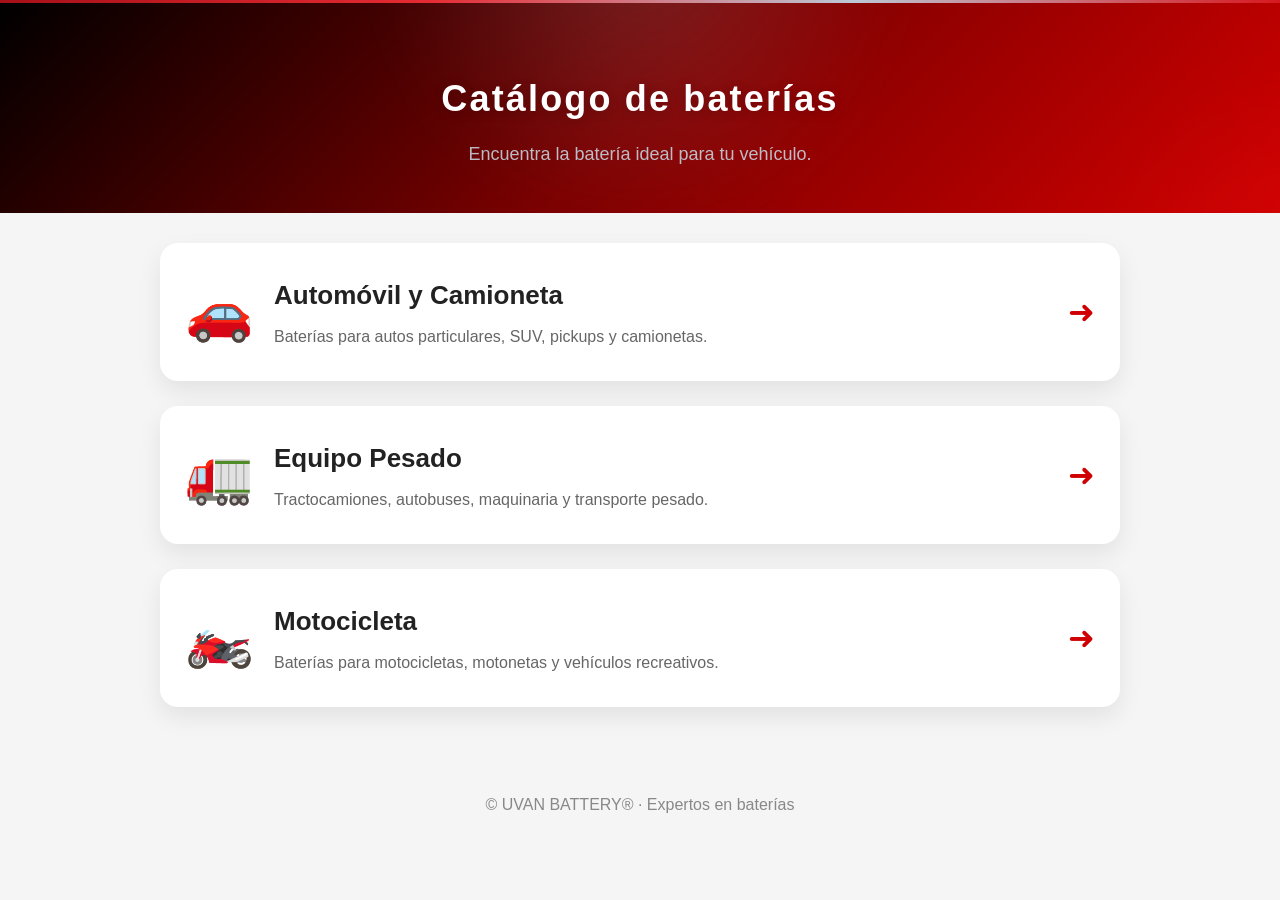
<file: catalogo.html>
<!DOCTYPE html>
<html lang="es">
<head>
    <meta charset="UTF-8">
    <meta name="viewport" content="width=device-width, initial-scale=1.0">
    <title>Catálogo | UVAN BATTERY</title>

    <link rel="stylesheet" href="styles.css">

    <style>
        body{
            margin:0;
            font-family:Arial,Helvetica,sans-serif;
            background:#f5f5f5;
            color:#222;
        }

        .hero{
            background:linear-gradient(135deg,#000,#7b0000,#d10000);
            color:#fff;
            padding:70px 25px 45px;
            text-align:center;
        }

        .hero h1{
            margin:0;
            font-size:36px;
        }

        .hero p{
            margin-top:12px;
            opacity:.9;
            font-size:18px;
        }

        .contenedor{
            max-width:1000px;
            margin:auto;
            padding:30px 20px;
        }

        .categoria{
            background:#fff;
            border-radius:18px;
            margin-bottom:25px;
            padding:25px;
            text-decoration:none;
            color:#222;
            display:flex;
            align-items:center;
            justify-content:space-between;
            box-shadow:0 10px 25px rgba(0,0,0,.08);
            transition:.25s;
        }

        .categoria:hover{
            transform:translateY(-5px);
        }

        .icono{
            font-size:55px;
            margin-right:20px;
        }

        .info{
            flex:1;
        }

        .info h2{
            margin:0;
            font-size:26px;
        }

        .info p{
            margin-top:8px;
            color:#666;
        }

        .flecha{
            font-size:32px;
            color:#d10000;
        }

        footer{
            text-align:center;
            padding:30px;
            color:#888;
        }
    </style>

</head>

<body>

<section class="hero">

<h1>Catálogo de baterías</h1>

<p>Encuentra la batería ideal para tu vehículo.</p>

</section>

<div class="contenedor">

<a href="automovil.html" class="categoria">

<div class="icono">🚗</div>

<div class="info">

<h2>Automóvil y Camioneta</h2>

<p>Baterías para autos particulares, SUV, pickups y camionetas.</p>

</div>

<div class="flecha">➜</div>

</a>

<a href="equipo-pesado.html" class="categoria">

<div class="icono">🚛</div>

<div class="info">

<h2>Equipo Pesado</h2>

<p>Tractocamiones, autobuses, maquinaria y transporte pesado.</p>

</div>

<div class="flecha">➜</div>

</a>

<a href="motocicleta.html" class="categoria">

<div class="icono">🏍️</div>

<div class="info">

<h2>Motocicleta</h2>

<p>Baterías para motocicletas, motonetas y vehículos recreativos.</p>

</div>

<div class="flecha">➜</div>

</a>

</div>

<footer>

© UVAN BATTERY® · Expertos en baterías

</footer>

</body>
</html>
</file>
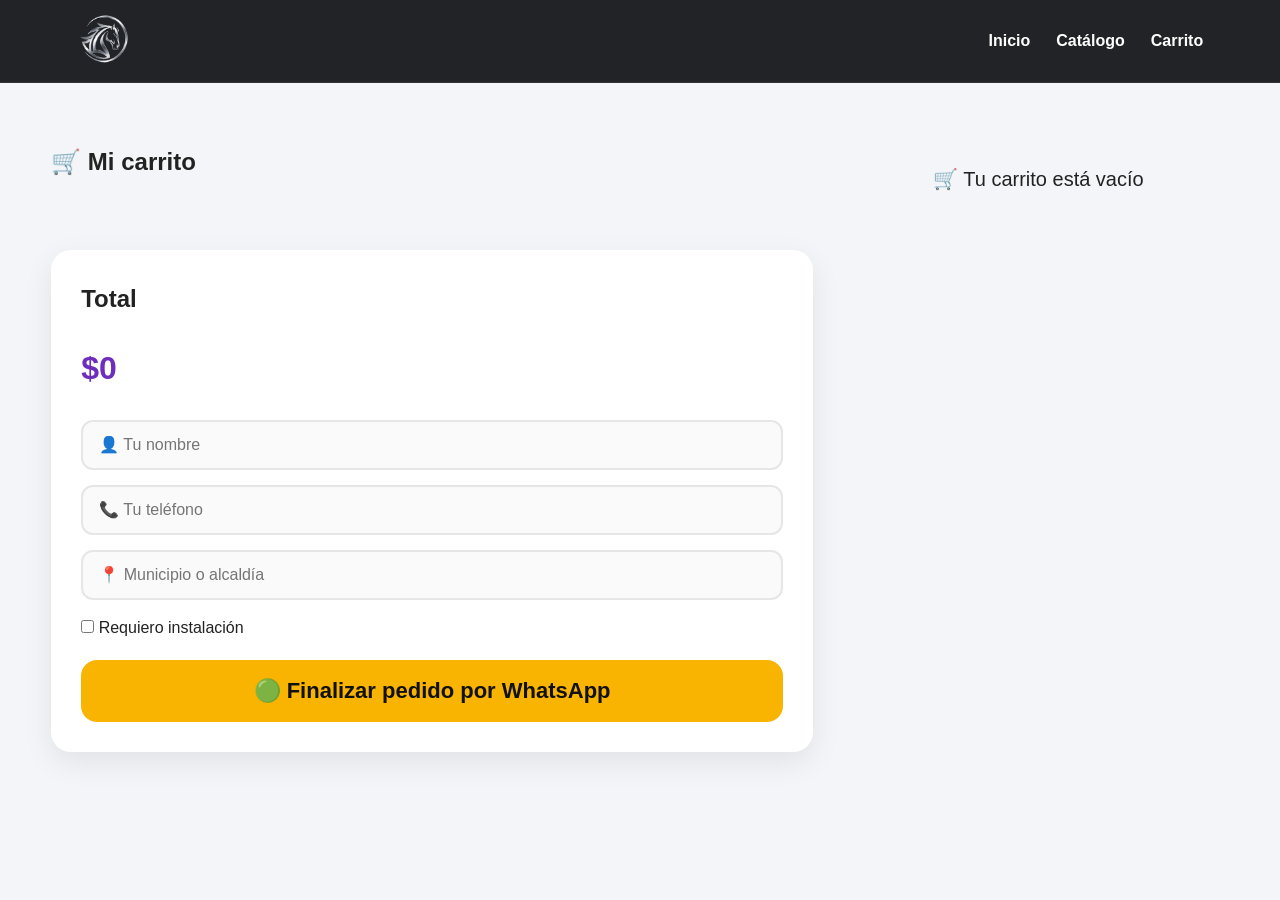
<file: tienda/carrito.html>
<!DOCTYPE html>
<html lang="es">
<head>

<meta charset="UTF-8">
<meta name="viewport" content="width=device-width, initial-scale=1.0">

<title>Carrito | UVAN BATTERY</title>

<link rel="stylesheet" href="css/style.css">

</head>

<body>

<header class="header">

<a href="index.html" class="logo">
<img src="img/logo.png" alt="UVAN BATTERY">
</a>

<nav>
<a href="index.html">Inicio</a>
<a href="catalogo.html">Catálogo</a>
<a href="carrito.html">Carrito</a>
</nav>

</header>

<section class="contenedor-carrito">

<h1>🛒 Mi carrito</h1>

<div id="listaCarrito"></div>

<div class="resumen">

<h2>Total</h2>

<h3 id="total">$0</h3>

<div class="datos-cliente">

<input
type="text"
id="nombreCliente"
placeholder="👤 Tu nombre">

<input
type="tel"
id="telefonoCliente"
placeholder="📞 Tu teléfono">

<input
type="text"
id="municipioCliente"
placeholder="📍 Municipio o alcaldía">

<label>
<input
type="checkbox"
id="instalacion">
Requiero instalación
</label>

</div>

<button class="comprar" id="finalizarCompra">
🟢 Finalizar pedido por WhatsApp
</button>

</div>

</section>

<script src="js/productos.js"></script>
<script src="js/carritoVista.js"></script>

</body>
</html>
</file>
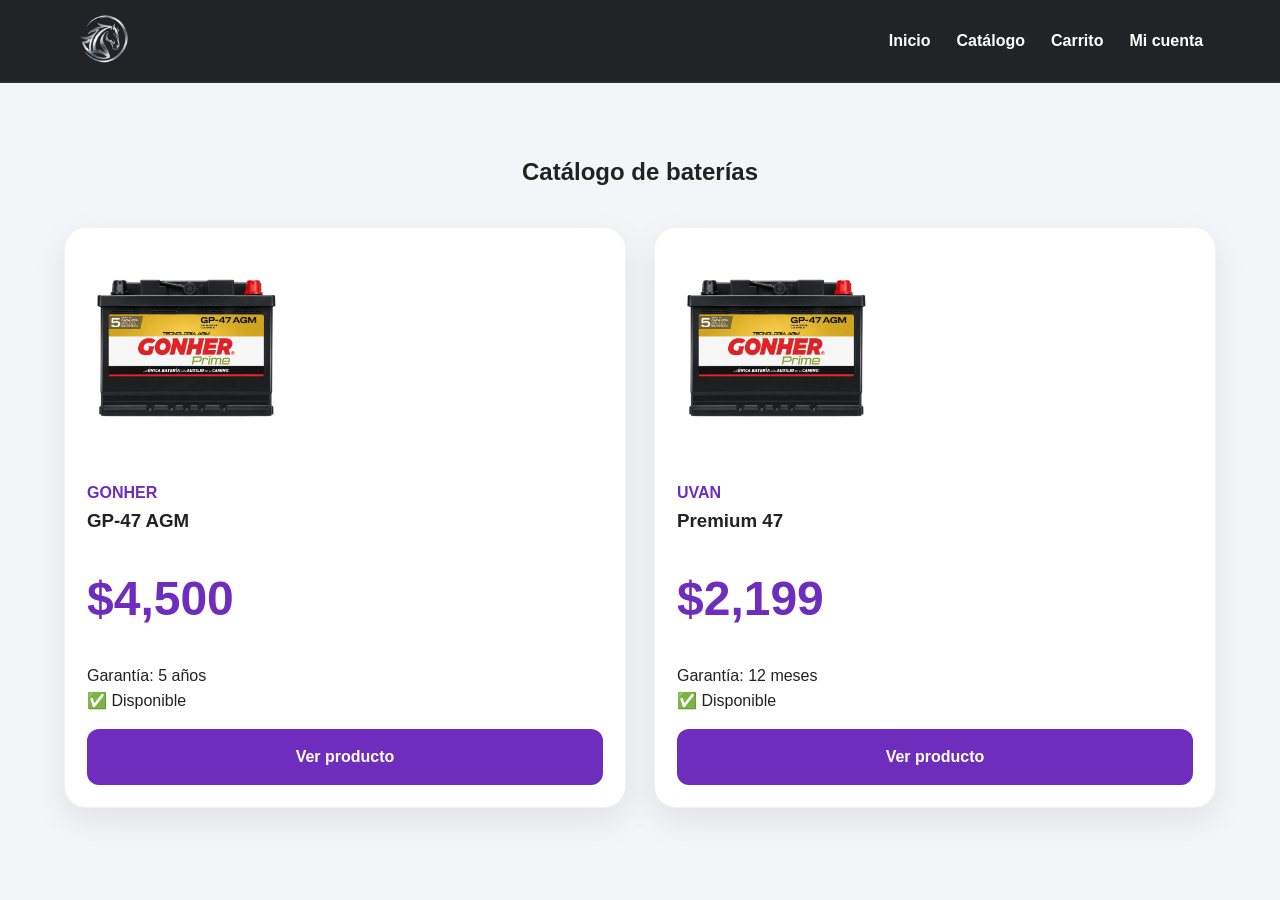
<file: tienda/catalogo.html>
<!DOCTYPE html>
<html lang="es">

<head>
    <meta charset="UTF-8">
    <meta name="viewport" content="width=device-width, initial-scale=1.0">
    <title>Catálogo | UVAN BATTERY</title>

    <link rel="stylesheet" href="css/style.css">
</head>

<body>

<header class="header">

    <div class="logo">
        <img src="img/logo.png" alt="UVAN BATTERY">
    </div>

    <nav>
        <a href="index.html">Inicio</a>
        <a href="catalogo.html">Catálogo</a>
        <a href="carrito.html">Carrito</a>
        <a href="login.html">Mi cuenta</a>
    </nav>

</header>

<section class="destacados">

    <h2>Catálogo de baterías</h2>

    <div class="productos">

    </div>

</section>

<script src="js/productos.js"></script>
<script src="js/catalogo.js"></script>

</body>

</html>
</file>
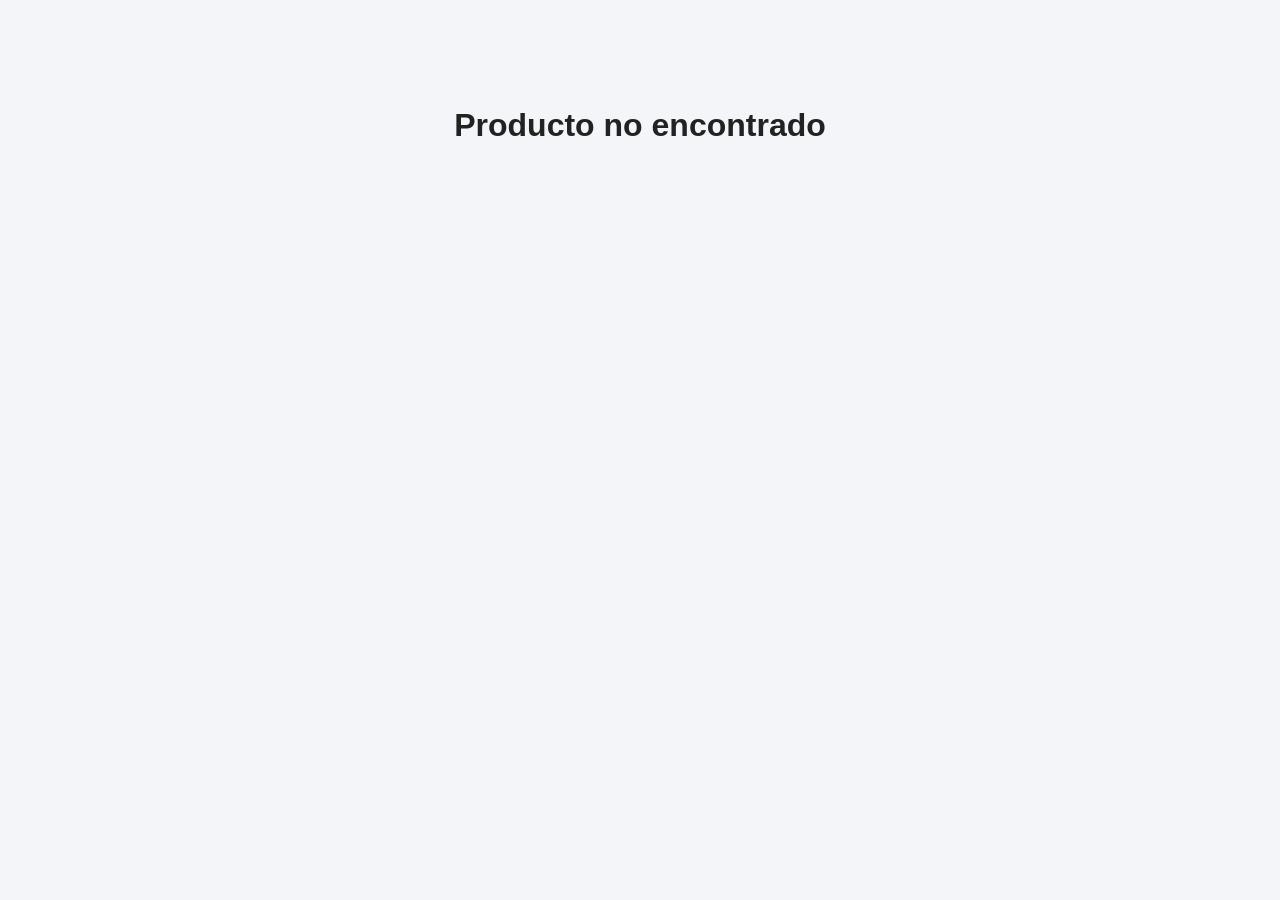
<file: tienda/producto.html>
<!DOCTYPE html>
<html lang="es">
<head>

<meta charset="UTF-8">
<meta name="viewport" content="width=device-width, initial-scale=1.0">

<title>Producto | UVAN BATTERY</title>

<link rel="stylesheet" href="css/style.css">

</head>
<body>

<header class="header">

<a href="index.html" class="logo">
<img src="img/logo.png" alt="UVAN BATTERY">
</a>

<nav>
<a href="index.html">Inicio</a>
<a href="catalogo.html">Catálogo</a>
<a href="carrito.html">Carrito</a>
</nav>

</header>

<main class="detalle-producto">

<div class="galeria">

<div class="imagen-principal">
<img id="imagenProducto" src="" alt="Producto">
</div>

<div class="miniaturas">
<img id="mini1" src="" class="mini activa">
<img id="mini2" src="" class="mini">
<img id="mini3" src="" class="mini">
</div>

</div>

<div class="info-producto">

<span class="marca" id="marcaProducto"></span>

<h1 id="modeloProducto"></h1>

<div class="estrellas">
⭐⭐⭐⭐⭐
<span>(4.9)</span>
</div>

<h2 class="precio" id="precioProducto"></h2>

<div class="badges">
<span>🚚 Envío Gratis</span>
<span>🛠 Instalación Disponible</span>
<span id="garantiaProducto"></span>
</div>

<p class="descripcion" id="descripcionProducto"></p>

<div class="cantidad">

<button>-</button>

<input type="number" value="1" min="1">

<button>+</button>

</div>

<button class="comprar">
Comprar ahora
</button>

<button class="carrito">
Agregar al carrito
</button>

</div>

</main>

<section class="especificaciones">

<h2>Especificaciones</h2>

<ul id="listaEspecificaciones">
</ul>

</section>

<section class="relacionados">

<h2>También te puede interesar</h2>

<div class="productos" id="productosRelacionados">

</div>

</section>

<footer>

<h3>UVAN BATTERY</h3>

<p>Expertos en baterías</p>

</footer>

<script src="js/productos.js"></script>
<script src="js/carrito.js"></script>
<script src="js/producto.js"></script>

</body>
</html>
</file>
<file: styles.css>
/* ==========================================================
   🔋 UVAN BATTERY — NOVIEMBRE — UVAN CORPORATIVO
   Rojo UVAN / Grafito / Plata
   ========================================================== */

:root{
    --bg:#253142;
    --bg2:#2c3a4d;
    --card:rgba(20,22,26,.88);
    --card-solid:#344255;
    --text:#f5f5f5;
    --muted:#c5cfda;

    --primary:#e00000;
    --primary2:#ff3030;

    --orange:#d71920;
    --orange2:#e52b33;
    --amber:#ee555c;
    --gold:#b61923;

    --success:#22c55e;
    --warning:#ff9f1c;
    --danger:#ef4444;

    --border:rgba(255,255,255,.08);
    --border-orange:rgba(215,25,32,.28);

    --radius:22px;

    --shadow:0 12px 35px rgba(0,0,0,.45);
    --orange-glow:0 0 25px rgba(215,25,32,.20);
    --red-glow:0 0 25px rgba(215,25,32,.18);
}

*{
    margin:0;
    padding:0;
    box-sizing:border-box;
    -webkit-tap-highlight-color:transparent;
}

html{scroll-behavior:smooth;}

body{
    font-family:Inter,Arial,sans-serif;
    color:var(--text);
    line-height:1.6;
    background:
        radial-gradient(circle at 15% -5%,rgba(215,25,32,.13),transparent 28%),
        radial-gradient(circle at 90% 5%,rgba(215,25,32,.10),transparent 25%),
        radial-gradient(circle at 50% 100%,rgba(215,25,32,.045),transparent 35%),
        linear-gradient(180deg,#253142 0%,#2c3a4d 45%,#253142 100%);
    min-height:100vh;
    overflow-x:hidden;
    text-rendering:optimizeLegibility;
}

a{text-decoration:none;color:inherit;}

body::before{
    content:"";
    position:fixed;
    top:0;
    left:0;
    width:100%;
    height:3px;
    background:linear-gradient(90deg,transparent 0%,var(--orange) 20%,var(--amber) 50%,var(--orange) 80%,transparent 100%);
    box-shadow:0 0 12px rgba(215,25,32,.75);
    z-index:9999;
}

body::after{
    content:"";
    position:fixed;
    inset:0;
    pointer-events:none;
    opacity:.035;
    background-image:radial-gradient(rgba(255,255,255,.8) .5px,transparent .5px);
    background-size:7px 7px;
    z-index:-1;
}

.hero{
    position:relative;
    overflow:hidden;
    text-align:center;
    padding:90px 20px 45px;
}

.hero::before{
    content:"";
    position:absolute;
    width:520px;
    height:520px;
    top:-300px;
    left:50%;
    transform:translateX(-50%);
    background:radial-gradient(circle,rgba(215,25,32,.22),rgba(215,25,32,.07) 35%,transparent 70%);
    filter:blur(30px);
    pointer-events:none;
    animation:heroGlow 6s ease-in-out infinite;
}

.hero::after{
    content:"";
    position:absolute;
    width:360px;
    height:360px;
    right:-180px;
    top:80px;
    background:radial-gradient(circle,rgba(215,25,32,.16),transparent 70%);
    filter:blur(35px);
    pointer-events:none;
}

.logo{
    width:140px;
    position:relative;
    z-index:2;
    filter:drop-shadow(0 8px 20px rgba(0,0,0,.55));
}

.hero h1{
    font-size:2.2rem;
    margin-top:10px;
    letter-spacing:.5px;
    position:relative;
    z-index:2;
    text-shadow:0 3px 20px rgba(0,0,0,.7);
}

.hero p{
    color:var(--muted);
    position:relative;
    z-index:2;
}

.promo,
.buscador{
    max-width:760px;
    margin:28px auto;
    padding:28px;
    border-radius:var(--radius);
    position:relative;
    overflow:hidden;
    background:linear-gradient(145deg,rgba(52,66,85,.94),rgba(40,53,71,.90));
    border:1px solid var(--border);
    box-shadow:var(--shadow);
    backdrop-filter:blur(18px);
    -webkit-backdrop-filter:blur(18px);
}

.promo::before,
.buscador::before{
    content:"";
    position:absolute;
    top:0;
    left:0;
    width:100%;
    height:3px;
    background:linear-gradient(90deg,transparent,var(--orange),var(--amber),var(--orange),transparent);
    box-shadow:0 0 14px rgba(215,25,32,.35);
}

.promo::after,
.buscador::after{
    content:"";
    position:absolute;
    width:220px;
    height:220px;
    top:-150px;
    right:-100px;
    background:radial-gradient(circle,rgba(215,25,32,.11),transparent 70%);
    pointer-events:none;
}

.btn{
    display:inline-block;
    margin-top:16px;
    padding:15px 24px;
    border:none;
    border-radius:16px;
    color:#fff;
    font-weight:800;
    letter-spacing:.2px;
    background:linear-gradient(135deg,var(--orange2),var(--orange));
    box-shadow:0 8px 25px rgba(215,25,32,.25),inset 0 1px rgba(255,255,255,.25);
    transition:transform .2s ease,box-shadow .2s ease,filter .2s ease;
    cursor:pointer;
    position:relative;
    overflow:hidden;
}

.btn::before{
    content:"";
    position:absolute;
    top:0;
    left:-120%;
    width:70%;
    height:100%;
    background:linear-gradient(90deg,transparent,rgba(255,255,255,.28),transparent);
    transform:skewX(-20deg);
    transition:left .6s ease;
}

.btn:hover::before{left:140%;}

.btn:hover{
    transform:translateY(-3px);
    box-shadow:0 12px 30px rgba(215,25,32,.34),0 0 20px rgba(215,25,32,.12);
}

.btn:active{transform:scale(.98);}

.titulo{
    text-align:center;
    margin:40px 0 25px;
    color:#fff;
    position:relative;
    text-shadow:0 2px 15px rgba(0,0,0,.5);
}

.titulo::after{
    content:"";
    display:block;
    width:70px;
    height:3px;
    margin:10px auto 0;
    border-radius:999px;
    background:linear-gradient(90deg,var(--orange),var(--amber),var(--orange));
    box-shadow:0 0 12px rgba(215,25,32,.45);
    animation:linePulse 3s ease-in-out infinite;
}

select,
button{
    width:100%;
    height:58px;
    border-radius:16px;
    font-size:16px;
}

select{
    margin-bottom:16px;
    border:1px solid rgba(255,255,255,.09);
    padding:0 18px;
    background:linear-gradient(180deg,#394b62,#2c3b50);
    color:#f5f5f5;
    transition:border-color .2s ease,box-shadow .2s ease,background .2s ease;
}

select:focus{
    outline:none;
    border-color:var(--orange);
    box-shadow:0 0 0 4px rgba(215,25,32,.08),0 0 18px rgba(215,25,32,.08);
}

#resultado{
    margin-top:24px;
    padding-top:20px;
    border-top:1px solid rgba(255,255,255,.08);
}

#resultado h1{
    font-size:62px;
    color:var(--orange2);
    text-shadow:0 0 20px rgba(215,25,32,.22);
}

.card{
    display:block;
    margin:18px;
    padding:24px;
    border-radius:24px;
    position:relative;
    overflow:hidden;
    background:linear-gradient(145deg,rgba(52,66,85,.94),rgba(43,57,76,.92));
    border:1px solid rgba(255,255,255,.075);
    box-shadow:0 8px 28px rgba(0,0,0,.35);
    transition:transform .25s ease,box-shadow .25s ease,border-color .25s ease;
    content-visibility:auto;
    contain-intrinsic-size:280px;
}

.card::before{
    content:"";
    position:absolute;
    top:0;
    left:0;
    width:100%;
    height:3px;
    background:linear-gradient(90deg,var(--orange),var(--amber),transparent 80%);
    opacity:.8;
}

.card::after{
    content:"";
    position:absolute;
    width:150px;
    height:150px;
    top:-90px;
    right:-60px;
    background:radial-gradient(circle,rgba(215,25,32,.10),transparent 70%);
    pointer-events:none;
}

.card:hover{
    transform:translateY(-5px);
    border-color:rgba(215,25,32,.28);
    box-shadow:0 15px 38px rgba(0,0,0,.50),0 0 25px rgba(215,25,32,.07);
}

.estado{
    margin:12px 0;
    padding:14px 16px;
    border-radius:16px;
    background:rgba(255,255,255,.035);
    border:1px solid rgba(255,255,255,.07);
    color:var(--text);
}

.estado-box{
    display:flex;
    gap:12px;
    align-items:flex-start;
}

.estado-dot{
    width:11px;
    height:11px;
    border-radius:50%;
    margin-top:6px;
    flex-shrink:0;
    box-shadow:0 0 10px currentColor;
}

.open .estado-dot{
    background:var(--success);
    color:var(--success);
}

.closed .estado-dot{
    background:var(--danger);
    color:var(--danger);
}

.closing-soon .estado-dot,
.opening-soon .estado-dot{
    background:var(--warning);
    color:var(--warning);
}

.float{
    position:fixed;
    right:20px;
    bottom:20px;
    background:#25D366;
    color:#fff;
    padding:16px 22px;
    border-radius:999px;
    font-weight:700;
    box-shadow:0 10px 25px rgba(0,0,0,.45),0 0 18px rgba(37,211,102,.12);
    z-index:999;
    transition:transform .2s ease,box-shadow .2s ease;
}

.float:hover{
    transform:translateY(-4px);
    box-shadow:0 14px 30px rgba(0,0,0,.55),0 0 20px rgba(37,211,102,.18);
}

.popup{
    position:fixed;
    left:20px;
    bottom:95px;
    max-width:330px;
    padding:16px;
    border-radius:20px;
    background:linear-gradient(145deg,rgba(52,66,85,.97),rgba(40,53,71,.97));
    color:#fff;
    border:1px solid rgba(215,25,32,.18);
    box-shadow:0 15px 40px rgba(0,0,0,.55),0 0 20px rgba(215,25,32,.07);
    backdrop-filter:blur(18px);
    transform:translateY(150%);
    transition:transform .35s ease;
    z-index:999;
}

.popup.show{transform:translateY(0);}

.footer{
    background:linear-gradient(180deg,#253142,#1e2938);
    color:#fff;
    text-align:center;
    padding:50px 20px 30px;
    position:relative;
    border-top:1px solid rgba(255,255,255,.05);
}

.footer::before{
    content:"";
    position:absolute;
    top:0;
    left:0;
    width:100%;
    height:3px;
    background:linear-gradient(90deg,transparent,var(--orange),var(--amber),var(--orange),transparent);
    box-shadow:0 0 15px rgba(215,25,32,.35);
}

.footer-logo{
    width:90px;
    margin-bottom:15px;
    filter:drop-shadow(0 5px 15px rgba(0,0,0,.5));
}

.footer h3{
    font-size:1.8rem;
    margin-bottom:8px;
}

.footer p{color:#c5cfda;}

.footer-links{
    display:flex;
    justify-content:center;
    flex-wrap:wrap;
    gap:18px;
    margin:30px 0;
}

.footer-links a{
    color:#fff;
    font-weight:bold;
    transition:.3s;
}

.footer-links a:hover{
    color:var(--orange2);
    text-shadow:0 0 12px rgba(215,25,32,.3);
}

.footer-social{
    display:flex;
    justify-content:center;
    gap:18px;
    margin:25px 0;
}

.footer-social a{
    width:50px;
    height:50px;
    border-radius:50%;
    background:#34465d;
    border:1px solid rgba(255,255,255,.07);
    display:flex;
    align-items:center;
    justify-content:center;
    color:#fff;
    font-size:22px;
    transition:.3s;
}

.footer-social a:hover{
    background:var(--orange);
    color:#fff;
    transform:translateY(-5px);
    box-shadow:0 8px 20px rgba(215,25,32,.25);
}

.social-section{
    padding:60px 20px;
    text-align:center;
    background:
        radial-gradient(circle at 50% 0%,rgba(215,25,32,.08),transparent 35%),
        #2a384b;
    color:#fff;
    position:relative;
}

.social-section::before{
    content:"";
    position:absolute;
    top:0;
    left:0;
    width:100%;
    height:3px;
    background:linear-gradient(90deg,transparent,var(--orange),var(--amber),var(--orange),transparent);
}

.social-section h2{
    font-size:2rem;
    margin-bottom:10px;
}

.social-section p{
    color:#c5cfda;
    margin-bottom:35px;
}

.social-links{
    display:flex;
    justify-content:center;
    gap:20px;
    flex-wrap:wrap;
}

.social-links a{
    display:flex;
    align-items:center;
    justify-content:center;
    gap:10px;
    color:#fff;
    padding:15px 25px;
    border-radius:14px;
    font-weight:bold;
    border:1px solid rgba(255,255,255,.08);
    transition:.3s;
    box-shadow:0 8px 20px rgba(0,0,0,.25);
}

.facebook{
    background:linear-gradient(135deg,#1877F2,#145dcc);
}

.instagram{
    background:linear-gradient(45deg,#833AB4,#FD1D1D,#FCAF45);
}

.tiktok{
    background:#050505;
    border:1px solid #333 !important;
}

.social-links a:hover{
    transform:translateY(-5px);
    box-shadow:0 12px 28px rgba(0,0,0,.45);
}

.social-links i{font-size:22px;}

.footer-horario{
    margin:25px 0;
    color:#c5cfda;
    line-height:1.8;
}

.copyright{
    margin-top:25px;
    font-size:.9rem;
    color:#bac6d4;
}

.mapa-section{
    padding:50px 20px;
    position:relative;
    background:radial-gradient(circle at 50% 50%,rgba(215,25,32,.035),transparent 45%);
}

.mapa-section::before{
    content:"";
    display:block;
    width:90px;
    height:3px;
    margin:0 auto 20px;
    border-radius:999px;
    background:linear-gradient(90deg,var(--orange),var(--amber),var(--orange));
    box-shadow:0 0 12px rgba(215,25,32,.4);
}

.mapa-texto{
    text-align:center;
    color:#c5cfda;
    margin-bottom:20px;
}

#map{
    width:100%;
    height:500px;
    border-radius:20px;
    overflow:hidden;
    box-shadow:0 20px 50px rgba(0,0,0,.50),0 0 0 1px rgba(215,25,32,.08);
    border:1px solid rgba(255,255,255,.08);
}

.btn-tienda,
.btn-sucursales{
    background:linear-gradient(135deg,var(--amber),var(--orange));
    color:#fff;
    padding:12px 20px;
    border-radius:12px;
    font-weight:800;
    text-decoration:none;
    transition:.3s;
    position:relative;
    overflow:hidden;
    box-shadow:0 6px 18px rgba(215,25,32,.18);
}

.btn-tienda:hover,
.btn-sucursales:hover{
    transform:translateY(-2px);
    box-shadow:0 10px 25px rgba(215,25,32,.28);
}

.patrio{position:relative;}

.patrio::after{
    content:"";
    display:block;
    width:100%;
    height:3px;
    margin-top:10px;
    border-radius:999px;
    background:linear-gradient(90deg,transparent,var(--orange),var(--amber),var(--orange),transparent);
    box-shadow:0 0 10px rgba(215,25,32,.3);
}

@keyframes heroGlow{
    0%,100%{
        opacity:.7;
        transform:translateX(-50%) scale(1);
    }
    50%{
        opacity:1;
        transform:translateX(-50%) scale(1.08);
    }
}

@keyframes linePulse{
    0%,100%{
        opacity:.65;
        box-shadow:0 0 8px rgba(215,25,32,.25);
    }
    50%{
        opacity:1;
        box-shadow:0 0 15px rgba(215,25,32,.55);
    }
}

body.dark{
    --card:rgba(20,22,26,.92);
    --text:#f5f5f5;
    --muted:#c5cfda;
    background:
        radial-gradient(circle at 15% 0%,rgba(215,25,32,.13),transparent 28%),
        radial-gradient(circle at 85% 0%,rgba(215,25,32,.10),transparent 28%),
        #253142;
}

body.dark .promo,
body.dark .buscador,
body.dark .card,
body.dark .popup,
body.dark .estado{
    background:linear-gradient(145deg,rgba(52,66,85,.95),rgba(40,53,71,.94));
    color:var(--text);
    border-color:rgba(255,255,255,.08);
}

body.dark select{
    background:#2c3b50;
    color:#fff;
    border-color:rgba(255,255,255,.09);
}

body.dark #resultado{
    border-color:rgba(255,255,255,.08);
}

@media (max-width:768px){
    #map{height:380px;}
}

@media(max-width:700px){
    .hero{padding:82px 16px 35px;}
    .logo{width:120px;}
    .hero h1{font-size:1.9rem;}
    .card{margin:12px;padding:20px;}
    .buscador{margin:20px 12px;padding:20px;}
    .promo{margin:20px 12px;padding:20px;}
    .popup{left:10px;right:10px;max-width:none;}
    #resultado h1{font-size:48px;}
    .social-links{gap:12px;}
    .social-links a{width:100%;justify-content:center;}
    .float{right:14px;bottom:14px;padding:14px 18px;}
}

@media(prefers-reduced-motion:reduce){
    *,
    *::before,
    *::after{
        animation-duration:.01ms !important;
        animation-iteration-count:1 !important;
        transition-duration:.01ms !important;
        scroll-behavior:auto !important;
    }
}

/* ==========================================================
   FIN — UVAN BATTERY 
   NOVIEMBRE — UVAN CORPORATIVO
   ========================================================== */

/* Acabados corporativos y compatibilidad con menu.css */
body, body.dark {
  background: radial-gradient(ellipse at 50% 0%,rgba(207,218,231,.12),transparent 45%),
              linear-gradient(160deg,#29384c 0%,#34465c 50%,#253142 100%);
}
body::after { display:none; }
body::before { background:linear-gradient(90deg,#a61018,#e52b33,#bcc8d6,#d71920);box-shadow:none;pointer-events:none; }
.hero::before { background:radial-gradient(circle,rgba(207,218,231,.14),transparent 70%);animation:none; }
.hero h1 { letter-spacing:.06em;text-shadow:0 2px 12px rgba(0,0,0,.18); }
.promo h2 { font-size:clamp(1.12rem,3.8vw,1.55rem);line-height:1.4;text-wrap:balance; }
.promo p { margin-top:12px;color:#e1e7ee; }
.btn, .btn-tienda, .btn-sucursales { background:linear-gradient(135deg,#dc2029,#aa1019);color:#fff; }
.titulo { text-shadow:none;line-height:1.35; }
.titulo::after { animation:none; }
.card, .promo, .buscador { border-color:rgba(223,231,240,.18); }
.card::before { background:linear-gradient(90deg,#d71920,#b9c5d4,transparent); }
.estado { background:rgba(255,255,255,.06); }
select { color-scheme:dark; }
select:disabled { opacity:.65;cursor:not-allowed; }
select option { background:#2c3b50;color:#fff; }
.btn:focus-visible, a:focus-visible, button:focus-visible, select:focus-visible {
  outline:3px solid #f1f5f9;outline-offset:4px;
}
.topbar { background:#253142;border-bottom:1px solid rgba(223,231,240,.18);color:#fff; }
.topbar h2 { color:#fff; }
#sidebar { background:linear-gradient(180deg,#2d3b50,#202c3c);color:#fff; }
#sidebar .menu-header { background:transparent;border-bottom:1px solid rgba(223,231,240,.15); }
#sidebar .menu-header h2, #sidebar .menu-links a { color:#f5f5f5; }
#sidebar .menu-header p, #sidebar .menu-footer { color:#c5cfda; }
#sidebar .menu-links a:hover { background:rgba(215,25,32,.2);color:#fff; }
#sidebar .menu-whatsapp { background:#166534;color:#fff; }
.topbar .menu-btn { color:#fff;background:transparent; }
.float { background:#166534;color:#fff; }
.footer-horario { color:#c5cfda; }
#resultado h1 { overflow-wrap:anywhere; }
.logo, .footer-logo, .menu-logo { height:auto;object-fit:contain; }
#map { color:#172334; }
#map button { width:auto;height:auto; }
@media(max-width:700px) {
  .promo h2 { font-size:1.12rem; }
  .hero h1 { letter-spacing:.03em; }
}
</file>
<file: tienda/css/style.css>
/* UVAN BATTERY STORE v2 - Base Premium */

:root{
 --primary:#6f2dbd;
 --primary-dark:#4b1d82;
 --secondary:#f5b301;
 --dark:#101114;
 --light:#fff;
 --bg:#f4f5f8;
 --radius:20px;
 --shadow:0 16px 40px rgba(0,0,0,.12);
}

*{margin:0;padding:0;box-sizing:border-box}
html{scroll-behavior:smooth}
body{
 font-family:Arial,Helvetica,sans-serif;
 background:var(--bg);
 color:#222;
 line-height:1.6;
}
img{max-width:100%;display:block}
a{text-decoration:none;color:inherit}
button{cursor:pointer;border:none;transition:.25s}

.header{
 position:sticky;top:0;z-index:1000;
 display:flex;justify-content:space-between;align-items:center;
 padding:14px 6%;
 background:rgba(16,17,20,.92);
 backdrop-filter:blur(14px);
 border-bottom:1px solid rgba(255,255,255,.08);
}
.logo img{height:54px}
nav{display:flex;gap:26px;align-items:center}
nav a{color:#fff;font-weight:600}
nav a:hover{color:var(--secondary)}

.slider{
 position:relative;
 height:72vh;
 min-height:520px;
 overflow:hidden;
 border-radius:0 0 30px 30px;
 box-shadow:0 20px 60px rgba(0,0,0,.28);
}
.slide{
 position:absolute;inset:0;
 display:flex;align-items:center;
 opacity:0;
 transition:opacity .8s;
 background-size:cover;
 background-position:center;
}
.slide::before{
 content:"";
 position:absolute;inset:0;
 background:linear-gradient(90deg,rgba(0,0,0,.72),rgba(0,0,0,.35));
}
.slide.activo{opacity:1}
.slide:nth-child(1){background-image:url("../img/banner1.jpg")}
.slide:nth-child(2){background-image:url("../img/banner2.jpg")}
.slide:nth-child(3){background-image:url("../img/banner3.jpg")}
.slide:nth-child(4){background-image:url("../img/banner4.jpg")}

.contenido{
 position:relative;
 z-index:2;
 width:min(620px,90%);
 margin-left:8%;
 color:#fff;
}
.contenido h1{
 font-size:3.6rem;
 line-height:1.05;
 margin-bottom:18px;
}
.contenido p{
 font-size:1.2rem;
 margin-bottom:30px;
 color:#f0f0f0;
}
.btn-slider{
 display:inline-block;
 background:var(--secondary);
 color:#111;
 padding:16px 34px;
 border-radius:14px;
 font-weight:700;
}
.btn-slider:hover{
 transform:translateY(-3px);
 box-shadow:0 12px 30px rgba(245,179,1,.4);
}

.indicadores{
 position:absolute;
 bottom:22px;
 width:100%;
 display:flex;
 justify-content:center;
 gap:12px;
}
.dot{
 width:12px;height:12px;
 border-radius:50%;
 background:#fff;
 opacity:.35;
}
.dot.activo{
 opacity:1;
 background:var(--secondary);
 transform:scale(1.2);
}

.buscador{
 width:min(1200px,92%);
 margin:-45px auto 50px;
 background:#fff;
 border-radius:24px;
 padding:34px;
 box-shadow:var(--shadow);
 position:relative;
 z-index:20;
}
.buscador h2{text-align:center;margin-bottom:24px}
.busqueda{
 display:grid;
 grid-template-columns:repeat(5,1fr);
 gap:15px;
}
.busqueda select,.busqueda button{
 padding:15px;
 border-radius:12px;
 border:1px solid #ddd;
}
.busqueda button{
 background:var(--primary);
 color:#fff;
}

.destacados{padding:70px 5%}
.destacados h2{text-align:center;margin-bottom:36px}

.productos{
 display:grid;
 grid-template-columns:repeat(auto-fit,minmax(280px,1fr));
 gap:28px;
}
.producto{
 background:#fff;
 border-radius:22px;
 overflow:hidden;
 border:1px solid rgba(0,0,0,.05);
 box-shadow:0 12px 35px rgba(0,0,0,.08);
 transition:.3s;
}
.producto:hover{
 transform:translateY(-8px);
 box-shadow:0 24px 50px rgba(0,0,0,.14);
}
.producto img{
 height:230px;
 object-fit:contain;
 padding:20px;
}
.info{padding:22px}
.marca{color:var(--primary);font-weight:700}
.precio{
 font-size:1.7rem;
 color:var(--primary);
 font-weight:700;
 margin:10px 0;
}
.producto button{
 width:100%;
 padding:15px;
 border-radius:12px;
 background:var(--primary);
 color:#fff;
}

footer{
 margin-top:70px;
 background:#101114;
 color:#fff;
 text-align:center;
 padding:60px 20px;
}

@media(max-width:900px){
 .header{flex-direction:column;gap:14px}
 nav{flex-wrap:wrap;justify-content:center;gap:16px}
 .slider{height:45vh;min-height:340px;border-radius:0}
 .contenido{margin:0 auto;text-align:center}
 .contenido h1{font-size:2.2rem}
 .contenido p{font-size:1rem}
 .buscador{margin:25px auto;padding:24px}
 .busqueda{grid-template-columns:1fr}
}
/*========================================
DETALLE DEL PRODUCTO
========================================*/

.detalle-producto{
    width:min(1300px,92%);
    margin:60px auto;
    display:grid;
    grid-template-columns:1fr 1fr;
    gap:60px;
    align-items:flex-start;
}

.galeria{
    position:sticky;
    top:100px;
}

.imagen-principal{
    background:#fff;
    border-radius:22px;
    padding:40px;
    box-shadow:0 15px 40px rgba(0,0,0,.08);
    margin-bottom:20px;
}

.imagen-principal img{
    width:100%;
    height:420px;
    object-fit:contain;
    transition:.35s;
}

.imagen-principal img:hover{
    transform:scale(1.05);
}

.miniaturas{
    display:flex;
    gap:15px;
}

.mini{
    width:90px;
    height:90px;
    background:#fff;
    border-radius:14px;
    padding:10px;
    object-fit:contain;
    cursor:pointer;
    border:2px solid transparent;
    transition:.3s;
    box-shadow:0 5px 15px rgba(0,0,0,.08);
}

.mini:hover,
.mini.activa{
    border-color:var(--primary);
}

.info-producto{
    background:#fff;
    border-radius:22px;
    padding:40px;
    box-shadow:0 15px 40px rgba(0,0,0,.08);
}

.info-producto h1{
    font-size:2.6rem;
    margin:10px 0;
}

.estrellas{
    color:#f5b301;
    font-size:1.1rem;
    margin-bottom:15px;
}

.precio{
    font-size:3rem;
    font-weight:700;
    color:var(--primary);
    margin:25px 0;
}

.badges{
    display:flex;
    flex-wrap:wrap;
    gap:12px;
    margin-bottom:25px;
}

.badges span{
    background:#f4f4f4;
    padding:10px 16px;
    border-radius:30px;
    font-weight:600;
}

.descripcion{
    color:#555;
    margin-bottom:30px;
}

.cantidad{
    display:flex;
    align-items:center;
    gap:15px;
    margin-bottom:25px;
}

.cantidad button{
    width:45px;
    height:45px;
    border-radius:12px;
    background:var(--primary);
    color:#fff;
    font-size:1.2rem;
}

.cantidad input{
    width:70px;
    height:45px;
    text-align:center;
    border:1px solid #ddd;
    border-radius:12px;
    font-size:1rem;
}

.comprar,
.carrito{
    width:100%;
    padding:18px;
    border-radius:14px;
    font-size:1rem;
    font-weight:700;
    margin-top:15px;
}

.comprar{
    background:var(--secondary);
    color:#111;
}

.carrito{
    background:var(--primary);
    color:#fff;
}

.comprar:hover,
.carrito:hover{
    transform:translateY(-3px);
}

.especificaciones,
.relacionados{
    width:min(1300px,92%);
    margin:60px auto;
}

.especificaciones{
    background:#fff;
    padding:40px;
    border-radius:22px;
    box-shadow:0 15px 40px rgba(0,0,0,.08);
}

.especificaciones h2,
.relacionados h2{
    margin-bottom:25px;
}

.especificaciones ul{
    padding-left:20px;
}

.especificaciones li{
    margin-bottom:12px;
}

@media(max-width:900px){

.detalle-producto{

grid-template-columns:1fr;

gap:30px;

}

.galeria{

position:static;

}

.imagen-principal img{

height:280px;

}

.info-producto{

padding:25px;

}

.info-producto h1{

font-size:2rem;

}

.precio{

font-size:2.3rem;

}

.badges{

flex-direction:column;

}

}
.btn-producto{
    display:block;
    width:100%;
    margin-top:15px;
    padding:15px;
    text-align:center;
    background:var(--primary);
    color:#fff;
    font-weight:700;
    border-radius:12px;
    transition:.3s;
}

.btn-producto:hover{
    background:var(--primary-dark);
    transform:translateY(-2px);
}
/*==========================
CARRITO
==========================*/

.contenedor-carrito{

width:min(1200px,92%);

margin:60px auto;

display:grid;

grid-template-columns:2fr 1fr;

gap:35px;

}

.item-carrito{

background:#fff;

padding:25px;

border-radius:20px;

display:flex;

align-items:center;

justify-content:space-between;

margin-bottom:20px;

box-shadow:0 10px 30px rgba(0,0,0,.08);

}

.item-carrito img{

width:120px;

height:120px;

object-fit:contain;

}

.acciones{

display:flex;

align-items:center;

gap:15px;

}

.acciones button{

width:42px;

height:42px;

border-radius:10px;

background:var(--primary);

color:#fff;

font-size:18px;

}

.resumen{

background:#fff;

padding:30px;

border-radius:20px;

box-shadow:0 10px 30px rgba(0,0,0,.08);

height:max-content;

position:sticky;

top:100px;

}

.resumen h3{

font-size:2rem;

color:var(--primary);

margin:25px 0;

}

.carrito-vacio{

background:#fff;

padding:60px;

border-radius:20px;

text-align:center;

box-shadow:0 10px 30px rgba(0,0,0,.08);

}

@media(max-width:900px){

.contenedor-carrito{

grid-template-columns:1fr;

}

.item-carrito{

flex-direction:column;

text-align:center;

gap:20px;

}

.resumen{

position:static;

}

}
.producto-carrito{
display:flex;
gap:20px;
background:#fff;
padding:20px;
border-radius:16px;
margin-bottom:20px;
align-items:center;
box-shadow:0 8px 20px rgba(0,0,0,.08);
}

.img-carrito{
width:120px;
height:120px;
object-fit:contain;
}

.info-carrito{
flex:1;
}

.controles{
    display:flex;
    justify-content:center;
    align-items:center;
    gap:18px;
    margin:20px 0;
}

.controles span{
    min-width:30px;
    text-align:center;
    font-size:22px;
    font-weight:700;
}

.controles button{
    width:48px;
    height:48px;
    border:none;
    border-radius:12px;
    background:#6b2dbd;
    color:#fff;
    font-size:26px;
    font-weight:bold;
    cursor:pointer;
    transition:.25s;
}

.controles button:hover{
    transform:scale(1.08);
}

.eliminar{
background:#e53935;
color:#fff;
border:none;
padding:10px 18px;
border-radius:10px;
cursor:pointer;
margin-top:10px;
}

@media(max-width:768px){

.producto-carrito{
flex-direction:column;
text-align:center;
}

.img-carrito{
width:150px;
height:150px;
}

}
.datos-cliente{
    display:flex;
    flex-direction:column;
    gap:15px;
    margin-top:25px;
}

.datos-cliente input[type="text"],
.datos-cliente input[type="tel"]{
    width:100%;
    padding:14px 16px;
    border:2px solid #e6e6e6;
    border-radius:12px;
    font-size:16px;
    background:#fafafa;
    transition:.25s;
    box-sizing:border-box;
}

.datos-cliente input:focus{
    outline:none;
    border-color:#6b2dbd;
    background:#fff;
    box-shadow:0 0 0 4px rgba(107,45,189,.12);
}

.instalacion{
    display:flex;
    align-items:center;
    gap:10px;
    font-size:16px;
    font-weight:600;
}

.instalacion input{
    width:20px;
    height:20px;
}

#finalizarCompra{
    width:100%;
    margin-top:20px;
    padding:18px;
    border:none;
    border-radius:16px;
    background:#f8b400;
    color:#111;
    font-size:22px;
    font-weight:700;
    cursor:pointer;
    transition:.25s;
}

#finalizarCompra:hover{
    transform:translateY(-2px);
}
.btn-tienda,
.btn-sucursales{

background:#f7b500;
color:#111;

padding:12px 20px;

border-radius:12px;

font-weight:700;

text-decoration:none;

transition:.3s;

}

.btn-tienda:hover,
.btn-sucursales:hover{

transform:translateY(-2px);

}
.slider{

position:relative;

height:75vh;

min-height:500px;

border-radius:25px;

overflow:hidden;

margin:30px;

background:#111;

}

.slide{

display:none;

height:100%;

background-size:cover;

background-position:center;

position:relative;

}

.slide::before{

content:"";

position:absolute;

inset:0;

background:linear-gradient(to right,
rgba(0,0,0,.75),
rgba(0,0,0,.35));

}

.slide.activo{

display:flex;

align-items:center;

}

.slide:nth-child(1){

background-image:url("../img/banner1.jpg");

}

.slide:nth-child(2){

background-image:url("../img/banner2.jpg");

}

.slide:nth-child(3){

background-image:url("../img/banner3.jpg");

}

.slide:nth-child(4){

background-image:url("../img/banner4.jpg");

}

.contenido{

position:relative;

z-index:2;

color:#fff;

max-width:650px;

padding:60px;

}

.badge{

display:inline-block;

padding:8px 18px;

background:#FFD400;

color:#111;

font-weight:bold;

border-radius:50px;

margin-bottom:20px;

}

.contenido h1{

font-size:3.3rem;

margin-bottom:20px;

line-height:1.1;

}

.contenido p{

font-size:1.2rem;

opacity:.95;

margin-bottom:35px;

}

.acciones{

display:flex;

gap:15px;

flex-wrap:wrap;

}

.btn-slider{

background:#FFD400;

color:#111;

padding:15px 30px;

border-radius:50px;

font-weight:bold;

text-decoration:none;

transition:.3s;

}

.btn-slider:hover{

transform:translateY(-4px);

}

.btn-secundario{

background:transparent;

color:#fff;

border:2px solid #fff;

}

.prev,
.next{

position:absolute;

top:50%;

transform:translateY(-50%);

width:50px;

height:50px;

border:none;

border-radius:50%;

background:rgba(255,255,255,.2);

color:#fff;

font-size:22px;

cursor:pointer;

backdrop-filter:blur(8px);

}

.prev{

left:20px;

}

.next{

right:20px;

}

.indicadores{

position:absolute;

bottom:25px;

left:50%;

transform:translateX(-50%);

display:flex;

gap:10px;

}

.dot{

width:12px;

height:12px;

border-radius:50%;

background:#fff5;

cursor:pointer;

}

.dot.activo{

background:#FFD400;

}
</file>
